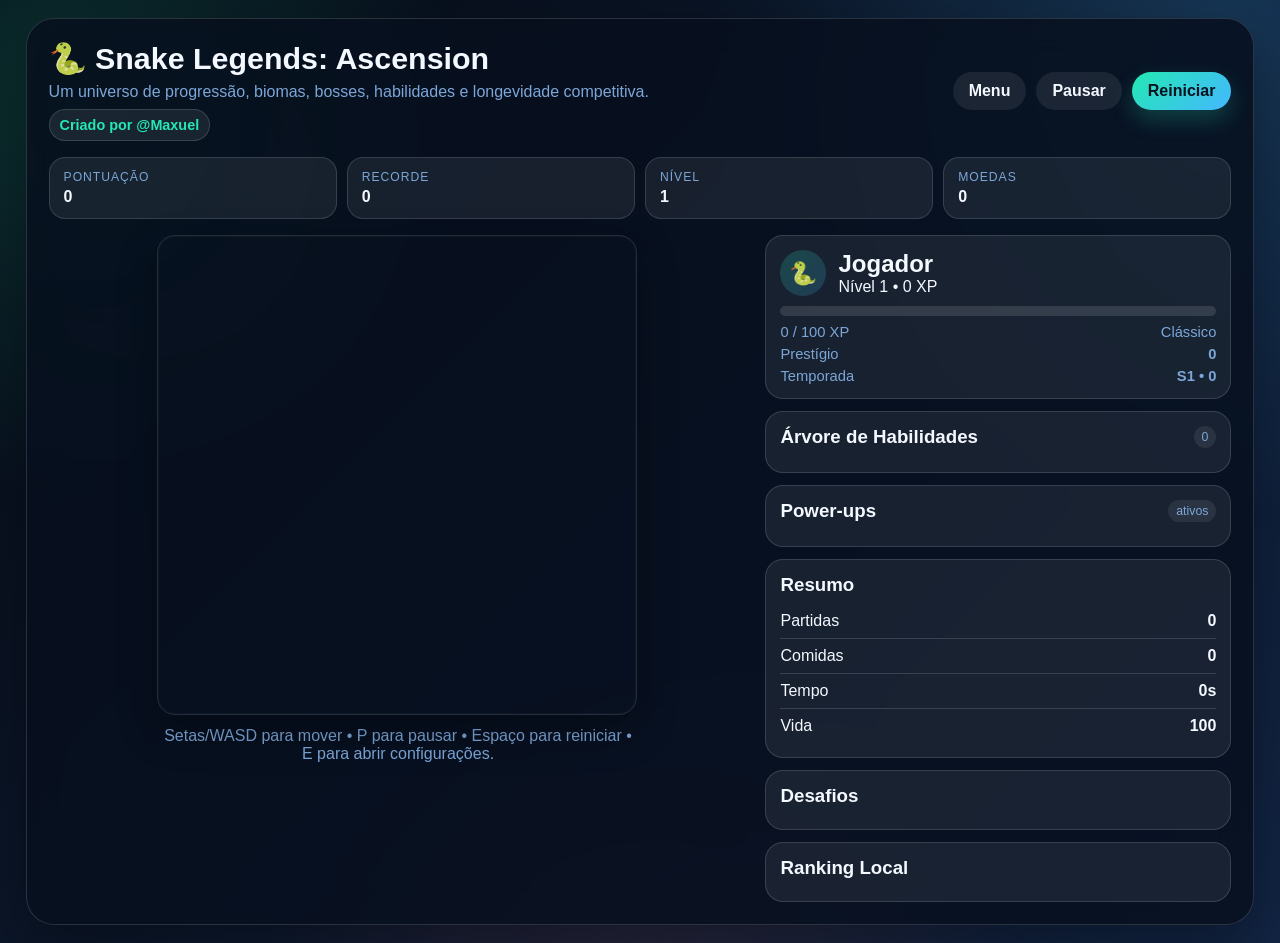
<file: index.html>
<!DOCTYPE html>
<html lang="pt-BR">
  <head>
    <meta charset="UTF-8" />
    <meta name="viewport" content="width=device-width, initial-scale=1.0" />
    <meta name="title" content="Snake Max | Jogo da Cobrinha Maxuel" />
    <meta name="description" content="Jogue Snake Max, o jogo da cobrinha criado por Maxuel, com progressão, biomas, bosses e estilo arcade moderno." />
    <meta name="keywords" content="Snake Max, jogo da cobrinha, maxuel, jogo de cobrinha max, cobrinha, snake game" />
    <meta name="author" content="Maxuel" />
    <meta property="og:title" content="Snake Max | Jogo da Cobrinha Maxuel" />
    <meta property="og:description" content="Jogue Snake Max, o jogo da cobrinha criado por Maxuel, com progressão, biomas, bosses e estilo arcade moderno." />
    <meta property="og:type" content="website" />
    <meta property="og:site_name" content="Snake Max" />
    <meta name="theme-color" content="#07111f" />
    <link rel="icon" href="icon.svg" type="image/svg+xml" />
    <link rel="manifest" href="manifest.json" />
    <title>Snake Max | Jogo da Cobrinha Maxuel</title>
    <link rel="stylesheet" href="style.css" />
  </head>
  <body data-theme="dark">
    <main class="game-shell">
      <section class="game-card">
        <header class="topbar">
          <div>
            <h1>🐍 Snake Legends: Ascension</h1>
            <p class="subtitle">Um universo de progressão, biomas, bosses, habilidades e longevidade competitiva.</p>
            <div class="creator-pill">Criado por @Maxuel</div>
          </div>
          <div class="topbar-actions">
            <button id="menuBtn" class="secondary">Menu</button>
            <button id="pauseBtn" class="secondary">Pausar</button>
            <button id="restartBtn">Reiniciar</button>
          </div>
        </header>

        <div class="hud">
          <div class="hud-item"><span class="label">Pontuação</span><strong id="score">0</strong></div>
          <div class="hud-item"><span class="label">Recorde</span><strong id="highScore">0</strong></div>
          <div class="hud-item"><span class="label">Nível</span><strong id="level">1</strong></div>
          <div class="hud-item"><span class="label">Moedas</span><strong id="coins">0</strong></div>
        </div>

        <div class="content-grid">
          <div class="game-column">
            <div class="canvas-wrap">
              <canvas id="game" width="480" height="480"></canvas>
              <div id="overlay" class="overlay"></div>
            </div>
            <div class="controls">
              <p>Setas/WASD para mover • P para pausar • Espaço para reiniciar • E para abrir configurações.</p>
            </div>
          </div>

          <aside class="sidebar">
            <section class="panel profile-panel">
              <div class="avatar-row">
                <div id="avatarBadge" class="avatar-badge">🐍</div>
                <div>
                  <h2 id="playerNameText">Jogador</h2>
                  <p id="playerLevelText">Nível 1 • 0 XP</p>
                </div>
              </div>
              <div class="xp-bar"><span id="xpFill"></span></div>
              <div class="xp-meta">
                <span id="xpText">0 / 100 XP</span>
                <span id="modeText">Clássico</span>
              </div>
              <div class="stat-row">
                <span>Prestígio</span>
                <strong id="prestigeText">0</strong>
              </div>
              <div class="stat-row">
                <span>Temporada</span>
                <strong id="seasonText">S1 • 0</strong>
              </div>
            </section>

            <section class="panel">
              <div class="panel-title-row">
                <h3>Árvore de Habilidades</h3>
                <span id="skillPoints" class="pill-light">0</span>
              </div>
              <div id="skillTree" class="skill-tree"></div>
            </section>

            <section class="panel">
              <div class="panel-title-row">
                <h3>Power-ups</h3>
                <span class="pill-light">ativos</span>
              </div>
              <div id="powerupList" class="powerup-list"></div>
            </section>

            <section class="panel">
              <h3>Resumo</h3>
              <ul class="info-list">
                <li><span>Partidas</span><strong id="gamesPlayed">0</strong></li>
                <li><span>Comidas</span><strong id="foodEaten">0</strong></li>
                <li><span>Tempo</span><strong id="totalTime">0s</strong></li>
                <li><span>Vida</span><strong id="healthText">100</strong></li>
              </ul>
            </section>

            <section class="panel">
              <h3>Desafios</h3>
              <div id="challengeList" class="challenge-list"></div>
            </section>

            <section class="panel">
              <h3>Ranking Local</h3>
              <ol id="rankingList" class="ranking-list"></ol>
            </section>
          </aside>
        </div>
      </section>
    </main>

    <div id="settingsPanel" class="settings-panel hidden" aria-hidden="true">
      <div class="settings-card">
        <div class="settings-header">
          <h2>Configurações</h2>
          <button id="closeSettingsBtn" class="secondary">Fechar</button>
        </div>
        <label>
          <span>Nome do jogador</span>
          <input id="playerNameInput" type="text" maxlength="16" placeholder="Jogador" />
        </label>
        <label>
          <span>Avatar</span>
          <select id="avatarSelect">
            <option value="🐍">🐍 Cobra</option>
            <option value="🦎">🦎 Lagarto</option>
            <option value="🤖">🤖 Robô</option>
            <option value="🌈">🌈 Neon</option>
            <option value="🔥">🔥 Fogo</option>
          </select>
        </label>
        <label>
          <span>Modo</span>
          <select id="modeSelect">
            <option value="classic">Clássico</option>
            <option value="survival">Sobrevivência</option>
            <option value="hardcore">Hardcore</option>
            <option value="maze">Labirinto</option>
            <option value="infinite">Infinito</option>
            <option value="zen">Zen</option>
          </select>
        </label>
        <label>
          <span>Bioma</span>
          <select id="biomeSelect">
            <option value="forest">Floresta</option>
            <option value="desert">Deserto</option>
            <option value="volcano">Vulcão</option>
            <option value="ice">Gelo</option>
            <option value="space">Espaço</option>
            <option value="cyber">Cyberpunk</option>
          </select>
        </label>
        <label>
          <span>Clima</span>
          <select id="weatherSelect">
            <option value="clear">Claro</option>
            <option value="rain">Chuva</option>
            <option value="snow">Neve</option>
            <option value="storm">Tempestade</option>
            <option value="fog">Neblina</option>
          </select>
        </label>
        <label>
          <span>Efeitos sonoros</span>
          <input id="soundToggle" type="checkbox" checked />
        </label>
        <label>
          <span>Música</span>
          <input id="musicToggle" type="checkbox" checked />
        </label>
        <label>
          <span>Mostrar grid</span>
          <input id="gridToggle" type="checkbox" checked />
        </label>
        <label>
          <span>Qualidade</span>
          <select id="qualitySelect">
            <option value="low">Baixa</option>
            <option value="medium">Média</option>
            <option value="high">Alta</option>
          </select>
        </label>
      </div>
    </div>

    <div id="loadingOverlay" class="loading-overlay hidden">
      <div class="loading-card">
        <div class="loading-snake">🐍</div>
        <h2>Carregando arena</h2>
        <div class="loading-bar"><span id="loadingBar"></span></div>
        <p id="loadingText">Preparando o mapa...</p>
      </div>
    </div>

    <div id="toast" class="toast" aria-live="polite"></div>

    <script src="script.js"></script>
  </body>
</html>
</file>
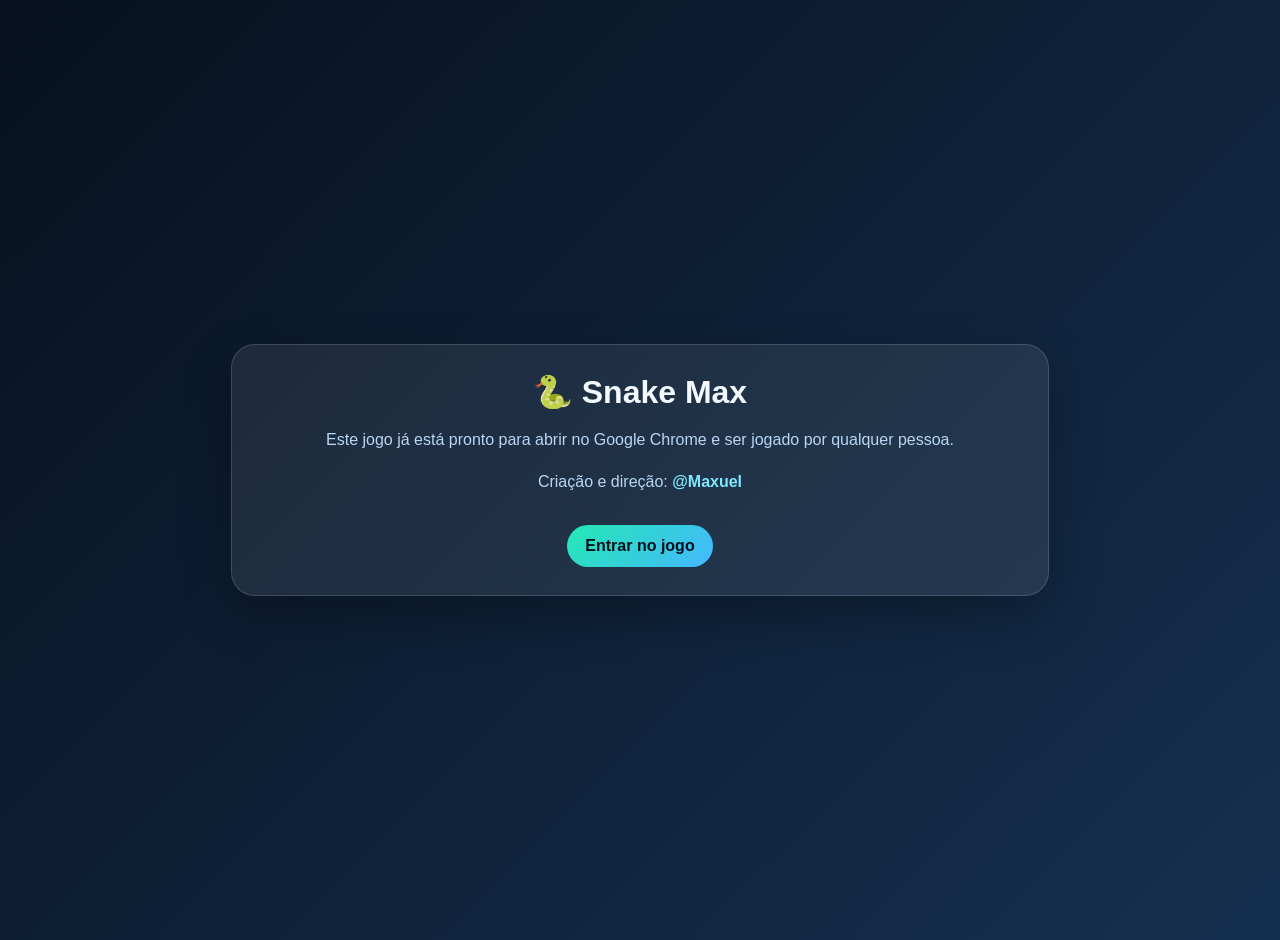
<file: open.html>
<!DOCTYPE html>
<html lang="pt-BR">
  <head>
    <meta charset="UTF-8" />
    <meta name="viewport" content="width=device-width, initial-scale=1.0" />
    <meta name="title" content="Snake Max | Jogo da Cobrinha Maxuel" />
    <meta name="description" content="Entre no Snake Max, um jogo de cobrinha moderno, estiloso e divertido criado por Maxuel." />
    <meta name="keywords" content="Snake Max, jogo da cobrinha, maxuel, jogo de cobrinha max, cobrinha, snake game" />
    <meta name="author" content="Maxuel" />
    <meta property="og:title" content="Snake Max | Jogo da Cobrinha Maxuel" />
    <meta property="og:description" content="Entre no Snake Max, um jogo de cobrinha moderno, estiloso e divertido criado por Maxuel." />
    <meta property="og:type" content="website" />
    <meta name="theme-color" content="#07111f" />
    <link rel="icon" href="icon.svg" type="image/svg+xml" />
    <title>Snake Max | Jogo da Cobrinha Maxuel</title>
    <style>
      :root { color-scheme: dark; }
      body {
        margin: 0;
        font-family: "Segoe UI", Tahoma, Geneva, Verdana, sans-serif;
        background: linear-gradient(135deg, #07111f, #15304f);
        color: #f4f8ff;
        display: grid;
        place-items: center;
        min-height: 100vh;
        padding: 20px;
      }
      .box {
        max-width: 760px;
        width: 100%;
        padding: 28px;
        border-radius: 24px;
        background: rgba(255, 255, 255, 0.08);
        border: 1px solid rgba(255, 255, 255, 0.15);
        text-align: center;
        box-shadow: 0 20px 50px rgba(0, 0, 0, 0.28);
      }
      h1 { margin: 0 0 10px; font-size: 2rem; }
      p { color: #b8d6f4; line-height: 1.6; }
      .btn {
        display: inline-block;
        margin-top: 14px;
        padding: 12px 18px;
        border-radius: 999px;
        background: linear-gradient(135deg, #24e8b3, #44b8ff);
        color: #04111d;
        text-decoration: none;
        font-weight: 700;
      }
      .creator { margin-top: 10px; font-weight: 700; color: #7fe8ff; }
    </style>
  </head>
  <body>
    <div class="box">
      <h1>🐍 Snake Max</h1>
      <p>Este jogo já está pronto para abrir no Google Chrome e ser jogado por qualquer pessoa.</p>
      <p>Criação e direção: <span class="creator">@Maxuel</span></p>
      <a class="btn" href="index.html">Entrar no jogo</a>
    </div>
  </body>
</html>
</file>
<file: style.css>
:root {
  color-scheme: dark;
  font-family: "Segoe UI", Tahoma, Geneva, Verdana, sans-serif;
  --bg: #060b14;
  --bg-2: #122545;
  --card: rgba(8, 16, 30, 0.86);
  --text: #f4f8ff;
  --muted: #7da6d8;
  --accent: #24e8b3;
  --accent-2: #44b8ff;
  --panel: rgba(255, 255, 255, 0.07);
  --border: rgba(255, 255, 255, 0.14);
  --shadow: rgba(0, 0, 0, 0.34);
}

body[data-theme="light"] {
  --bg: #f2f7ff;
  --bg-2: #dceeff;
  --card: rgba(255, 255, 255, 0.95);
  --text: #122032;
  --muted: #557193;
  --accent: #2b7fff;
  --accent-2: #20c1b4;
  --panel: rgba(13, 22, 35, 0.05);
  --border: rgba(13, 22, 35, 0.12);
  --shadow: rgba(59, 89, 132, 0.16);
}

* { box-sizing: border-box; }
body {
  margin: 0;
  min-height: 100vh;
  display: grid;
  place-items: center;
  padding: 18px;
  background: linear-gradient(135deg, var(--bg), var(--bg-2));
  color: var(--text);
  overflow-x: hidden;
  transition: background 220ms ease, color 220ms ease;
}
body::before {
  content: "";
  position: fixed;
  inset: -15%;
  background: radial-gradient(circle at 15% 20%, rgba(36, 232, 179, 0.16), transparent 24%), radial-gradient(circle at 85% 12%, rgba(68, 184, 255, 0.18), transparent 30%), radial-gradient(circle at 50% 100%, rgba(248, 113, 113, 0.12), transparent 28%);
  animation: drift 14s ease-in-out infinite alternate;
  pointer-events: none;
}
@keyframes drift { from { transform: translate3d(-2%, -1%, 0) scale(1); } to { transform: translate3d(2%, 1%, 0) scale(1.06); } }
.game-shell { width: min(96vw, 1250px); position: relative; z-index: 1; }
.game-card {
  background: var(--card);
  border: 1px solid var(--border);
  border-radius: 28px;
  padding: 22px;
  box-shadow: 0 24px 60px var(--shadow);
  backdrop-filter: blur(18px) saturate(1.2);
}
.topbar { display: flex; justify-content: space-between; align-items: center; gap: 12px; margin-bottom: 16px; }
h1, h2, h3, p { margin: 0; }
h1 { font-size: 1.9rem; }
.subtitle { margin-top: 6px; color: var(--muted); }
.creator-pill {
  display: inline-flex;
  align-items: center;
  gap: 6px;
  margin-top: 8px;
  padding: 7px 10px;
  border-radius: 999px;
  background: rgba(255,255,255,0.08);
  border: 1px solid var(--border);
  color: var(--accent);
  font-weight: 600;
  font-size: 0.9rem;
}
.topbar-actions { display: flex; gap: 10px; }
.hud { display: grid; grid-template-columns: repeat(4, minmax(0, 1fr)); gap: 10px; margin-bottom: 16px; }
.hud-item {
  display: flex; flex-direction: column; gap: 4px;
  padding: 12px 14px;
  border-radius: 16px;
  background: var(--panel);
  border: 1px solid var(--border);
  transform: translateY(0);
  transition: transform 160ms ease, border-color 160ms ease;
}
.hud-item:hover { transform: translateY(-2px); border-color: var(--accent); }
.label { font-size: 0.76rem; color: var(--muted); text-transform: uppercase; letter-spacing: 0.08em; }
button, select, input { font: inherit; }
button {
  border: none;
  border-radius: 999px;
  padding: 10px 16px;
  background: linear-gradient(135deg, var(--accent), var(--accent-2));
  color: #05131f;
  font-weight: 700;
  cursor: pointer;
  transition: transform 180ms ease, box-shadow 180ms ease, filter 180ms ease;
  box-shadow: 0 10px 22px rgba(45, 226, 181, 0.22);
}
button:hover { transform: translateY(-1px); box-shadow: 0 14px 28px rgba(45, 226, 181, 0.28); }
button.secondary { background: rgba(255,255,255,0.08); color: var(--text); box-shadow: none; }
button.pulse { animation: pulseBtn 0.8s ease-in-out 2; }
@keyframes pulseBtn { 0%,100% { transform: scale(1); } 50% { transform: scale(1.04); filter: brightness(1.05); } }
.content-grid { display: grid; grid-template-columns: 1.2fr 0.8fr; gap: 18px; }
.game-column { display: flex; flex-direction: column; align-items: center; }
.canvas-wrap { position: relative; }
canvas {
  display: block; width: min(100%, 480px);
  border-radius: 18px;
  border: 1px solid rgba(255,255,255,0.12);
  box-shadow: inset 0 0 0 1px rgba(255,255,255,0.03), 0 16px 40px rgba(0,0,0,0.32);
}
.overlay { position: absolute; inset: 0; border-radius: 18px; display: grid; place-items: center; background: rgba(2,7,15,0.84); padding: 18px; opacity: 0; pointer-events: none; transition: opacity 220ms ease; }
.overlay.active { opacity: 1; pointer-events: auto; }
.overlay-card { width: min(100%, 420px); background: rgba(10,18,32,0.95); border: 1px solid rgba(255,255,255,0.16); border-radius: 20px; padding: 18px; box-shadow: 0 20px 44px rgba(0,0,0,0.4); }
.overlay-card h2 { margin-bottom: 8px; }
.overlay-card p { color: var(--muted); margin-bottom: 12px; }
.menu-grid { display: grid; gap: 10px; }
.menu-grid button, .menu-grid .pill { width: 100%; text-align: left; }
.pill { display: inline-flex; justify-content: space-between; align-items: center; padding: 10px 12px; border-radius: 999px; background: rgba(255,255,255,0.06); color: var(--text); }
.pill-light { padding: 4px 8px; border-radius: 999px; background: rgba(255,255,255,0.08); color: var(--muted); font-size: 0.77rem; }
.controls { margin-top: 12px; text-align: center; color: var(--muted); max-width: 480px; }
.sidebar { display: flex; flex-direction: column; gap: 12px; }
.panel { background: var(--panel); border: 1px solid var(--border); border-radius: 18px; padding: 14px; }
.panel-title-row { display: flex; justify-content: space-between; align-items: center; margin-bottom: 10px; }
.avatar-row { display: flex; gap: 12px; align-items: center; margin-bottom: 10px; }
.avatar-badge { width: 46px; height: 46px; display: grid; place-items: center; border-radius: 50%; background: linear-gradient(135deg, rgba(36,232,179,0.2), rgba(68,184,255,0.18)); font-size: 1.4rem; }
.xp-bar { height: 10px; background: rgba(255,255,255,0.12); border-radius: 999px; overflow: hidden; margin-bottom: 8px; }
.xp-bar span { display: block; height: 100%; width: 0%; background: linear-gradient(90deg, var(--accent), var(--accent-2)); transition: width 220ms ease; }
.xp-meta, .stat-row { display: flex; justify-content: space-between; font-size: 0.92rem; color: var(--muted); margin-top: 6px; }
.skill-tree { display: grid; gap: 8px; }
.skill-btn { display: flex; justify-content: space-between; align-items: center; gap: 6px; padding: 8px 10px; border-radius: 12px; background: rgba(255,255,255,0.06); color: var(--text); border: 1px solid transparent; }
.skill-btn.active { border-color: var(--accent); box-shadow: inset 0 0 0 1px rgba(36,232,179,0.2); }
.skill-btn:hover { transform: translateY(-1px); }
.powerup-list, .challenge-list { display: grid; gap: 8px; margin-top: 8px; }
.powerup-pill, .challenge-pill { display: flex; justify-content: space-between; align-items: center; padding: 10px 12px; border-radius: 12px; background: rgba(255,255,255,0.06); }
.powerup-pill .meta, .challenge-pill .meta { display: flex; flex-direction: column; gap: 2px; }
.info-list, .ranking-list { list-style: none; padding: 0; margin: 8px 0 0; }
.info-list li, .ranking-list li { display: flex; justify-content: space-between; align-items: center; gap: 6px; padding: 8px 0; border-bottom: 1px solid var(--border); }
.info-list li:last-child, .ranking-list li:last-child { border-bottom: none; }
.ranking-list li span { color: var(--muted); }
.settings-panel { position: fixed; inset: 0; background: rgba(7,15,25,0.72); display: grid; place-items: center; z-index: 30; padding: 20px; }
.settings-panel.hidden { display: none; }
.settings-card { width: min(92vw, 500px); background: var(--card); border: 1px solid var(--border); border-radius: 20px; padding: 18px; display: flex; flex-direction: column; gap: 12px; box-shadow: 0 18px 48px rgba(0,0,0,0.3); }
.settings-header { display: flex; justify-content: space-between; align-items: center; }
label { display: flex; flex-direction: column; gap: 6px; color: var(--muted); }
input, select { border: 1px solid var(--border); background: var(--panel); color: var(--text); padding: 10px 12px; border-radius: 10px; }
input[type="checkbox"] { width: 18px; height: 18px; accent-color: var(--accent); }
.loading-overlay { position: fixed; inset: 0; background: rgba(3,9,16,0.82); display: grid; place-items: center; z-index: 40; padding: 20px; }
.loading-overlay.hidden { display: none; }
.loading-card { width: min(92vw, 360px); text-align: center; background: rgba(13,23,39,0.95); border: 1px solid var(--border); border-radius: 20px; padding: 24px; box-shadow: 0 18px 48px rgba(0,0,0,0.3); }
.loading-snake { font-size: 3rem; animation: bob 1s ease-in-out infinite; }
.loading-bar { height: 10px; border-radius: 999px; background: rgba(255,255,255,0.12); overflow: hidden; margin-top: 12px; }
.loading-bar span { display: block; height: 100%; width: 0%; background: linear-gradient(90deg, var(--accent), var(--accent-2)); transition: width 220ms ease; }
@keyframes bob { 0%,100% { transform: translateY(0); } 50% { transform: translateY(-6px); } }
.toast { position: fixed; bottom: 24px; right: 24px; background: rgba(7,15,25,0.92); color: white; padding: 12px 16px; border-radius: 999px; opacity: 0; transform: translateY(8px); pointer-events: none; transition: all 220ms ease; z-index: 50; }
.toast.show { opacity: 1; transform: translateY(0); }
@media (max-width: 920px) { .content-grid { grid-template-columns: 1fr; } .topbar { flex-direction: column; align-items: flex-start; } }
@media (max-width: 620px) { .hud { grid-template-columns: repeat(2, minmax(0, 1fr)); } .topbar-actions { width: 100%; justify-content: space-between; } }
</file>
